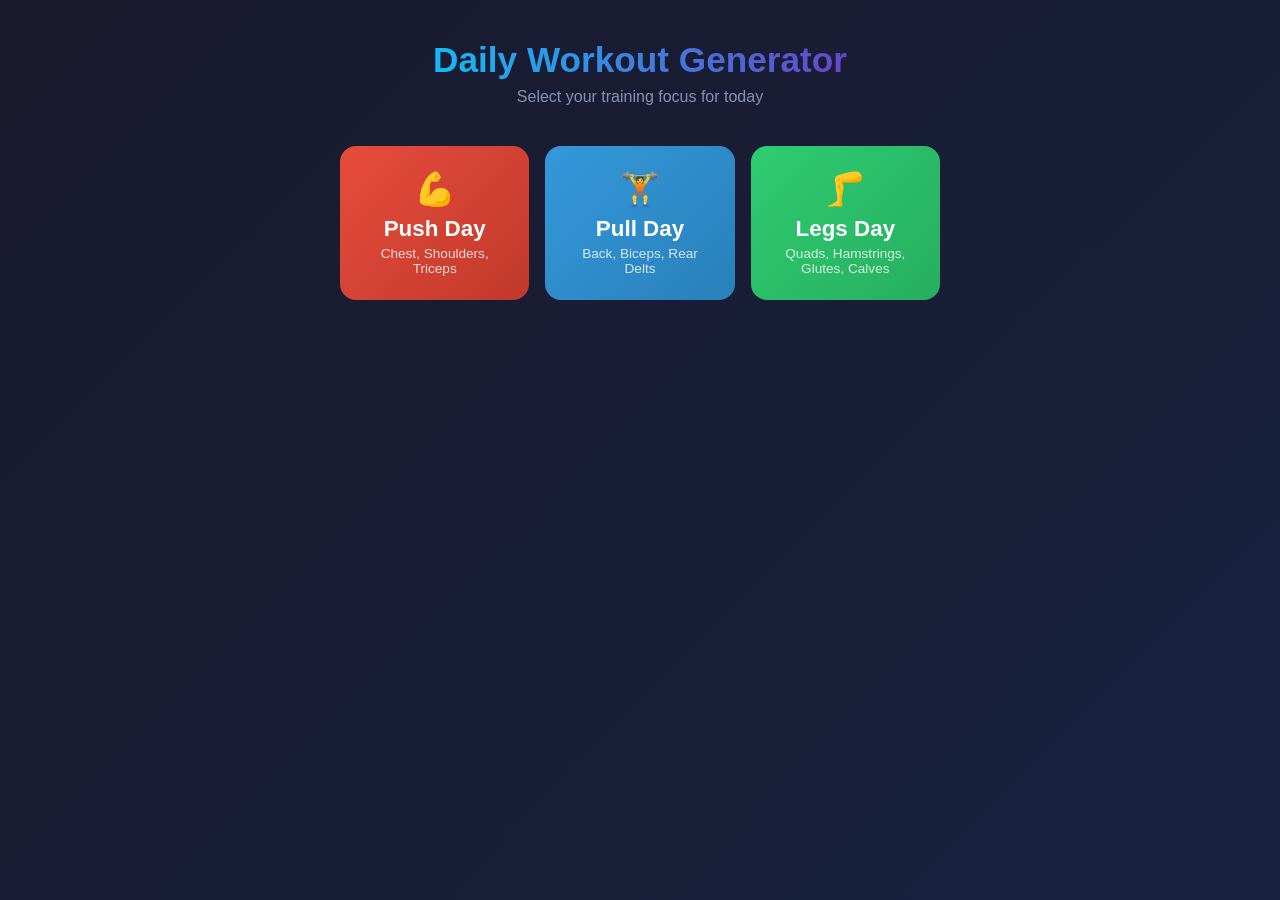
<file: index.html>
<!DOCTYPE html>
<html lang="en">
<head>
    <meta charset="UTF-8">
    <meta name="viewport" content="width=device-width, initial-scale=1.0">
    <title>Daily Workout Generator</title>
    <link rel="stylesheet" href="styles.css">
</head>
<body>
    <div class="container">
        <header>
            <h1>Daily Workout Generator</h1>
            <p class="subtitle">Select your training focus for today</p>
        </header>

        <div class="button-group">
            <button class="workout-btn push-btn" data-workout="push">
                <span class="btn-icon">💪</span>
                <span class="btn-text">Push Day</span>
                <span class="btn-desc">Chest, Shoulders, Triceps</span>
            </button>
            <button class="workout-btn pull-btn" data-workout="pull">
                <span class="btn-icon">🏋️</span>
                <span class="btn-text">Pull Day</span>
                <span class="btn-desc">Back, Biceps, Rear Delts</span>
            </button>
            <button class="workout-btn legs-btn" data-workout="legs">
                <span class="btn-icon">🦵</span>
                <span class="btn-text">Legs Day</span>
                <span class="btn-desc">Quads, Hamstrings, Glutes, Calves</span>
            </button>
        </div>

        <div id="workout-display" class="workout-display hidden">
            <div class="workout-header">
                <h2 id="workout-title"></h2>
                <button id="regenerate-btn" class="regenerate-btn">🔄 New Workout</button>
            </div>
            <div id="exercise-list" class="exercise-list"></div>
            <div class="workout-footer">
                <p class="tip" id="workout-tip"></p>
            </div>
        </div>
    </div>

    <script src="app.js"></script>
</body>
</html>
</file>
<file: styles.css>
* {
    margin: 0;
    padding: 0;
    box-sizing: border-box;
}

body {
    font-family: -apple-system, BlinkMacSystemFont, 'Segoe UI', Roboto, Oxygen, Ubuntu, sans-serif;
    background: linear-gradient(135deg, #1a1a2e 0%, #16213e 100%);
    min-height: 100vh;
    color: #fff;
    padding: 20px;
}

.container {
    max-width: 600px;
    margin: 0 auto;
}

header {
    text-align: center;
    margin-bottom: 40px;
    padding-top: 20px;
}

h1 {
    font-size: 2.2rem;
    font-weight: 700;
    margin-bottom: 8px;
    background: linear-gradient(90deg, #00d4ff, #7b2cbf);
    -webkit-background-clip: text;
    -webkit-text-fill-color: transparent;
    background-clip: text;
}

.subtitle {
    color: #8892b0;
    font-size: 1rem;
}

.button-group {
    display: flex;
    flex-direction: column;
    gap: 16px;
    margin-bottom: 30px;
}

.workout-btn {
    display: flex;
    flex-direction: column;
    align-items: center;
    padding: 24px;
    border: none;
    border-radius: 16px;
    cursor: pointer;
    transition: all 0.3s ease;
    position: relative;
    overflow: hidden;
}

.workout-btn::before {
    content: '';
    position: absolute;
    top: 0;
    left: 0;
    right: 0;
    bottom: 0;
    opacity: 0;
    transition: opacity 0.3s ease;
}

.workout-btn:hover {
    transform: translateY(-4px);
    box-shadow: 0 10px 40px rgba(0, 0, 0, 0.3);
}

.workout-btn:hover::before {
    opacity: 1;
}

.push-btn {
    background: linear-gradient(135deg, #e74c3c 0%, #c0392b 100%);
}

.push-btn:hover {
    box-shadow: 0 10px 40px rgba(231, 76, 60, 0.4);
}

.pull-btn {
    background: linear-gradient(135deg, #3498db 0%, #2980b9 100%);
}

.pull-btn:hover {
    box-shadow: 0 10px 40px rgba(52, 152, 219, 0.4);
}

.legs-btn {
    background: linear-gradient(135deg, #2ecc71 0%, #27ae60 100%);
}

.legs-btn:hover {
    box-shadow: 0 10px 40px rgba(46, 204, 113, 0.4);
}

.btn-icon {
    font-size: 2rem;
    margin-bottom: 8px;
}

.btn-text {
    font-size: 1.4rem;
    font-weight: 700;
    color: #fff;
    margin-bottom: 4px;
}

.btn-desc {
    font-size: 0.85rem;
    color: rgba(255, 255, 255, 0.8);
}

.workout-display {
    background: rgba(255, 255, 255, 0.05);
    border-radius: 20px;
    padding: 24px;
    backdrop-filter: blur(10px);
    border: 1px solid rgba(255, 255, 255, 0.1);
    animation: slideUp 0.4s ease;
}

.workout-display.hidden {
    display: none;
}

@keyframes slideUp {
    from {
        opacity: 0;
        transform: translateY(20px);
    }
    to {
        opacity: 1;
        transform: translateY(0);
    }
}

.workout-header {
    display: flex;
    justify-content: space-between;
    align-items: center;
    margin-bottom: 24px;
    padding-bottom: 16px;
    border-bottom: 1px solid rgba(255, 255, 255, 0.1);
}

.workout-header h2 {
    font-size: 1.5rem;
    font-weight: 600;
}

.regenerate-btn {
    background: rgba(255, 255, 255, 0.1);
    border: 1px solid rgba(255, 255, 255, 0.2);
    color: #fff;
    padding: 10px 16px;
    border-radius: 8px;
    cursor: pointer;
    font-size: 0.9rem;
    transition: all 0.2s ease;
}

.regenerate-btn:hover {
    background: rgba(255, 255, 255, 0.2);
}

.exercise-list {
    display: flex;
    flex-direction: column;
    gap: 12px;
}

.exercise-item {
    display: flex;
    justify-content: space-between;
    align-items: center;
    padding: 16px;
    background: rgba(255, 255, 255, 0.05);
    border-radius: 12px;
    transition: all 0.2s ease;
}

.exercise-item:hover {
    background: rgba(255, 255, 255, 0.08);
}

.exercise-info {
    display: flex;
    flex-direction: column;
    gap: 4px;
}

.exercise-name {
    font-weight: 600;
    font-size: 1.05rem;
}

.exercise-muscle {
    font-size: 0.8rem;
    color: #8892b0;
}

.exercise-sets {
    text-align: right;
}

.sets-number {
    font-size: 1.1rem;
    font-weight: 700;
    color: #00d4ff;
}

.sets-label {
    font-size: 0.75rem;
    color: #8892b0;
    display: block;
}

.workout-footer {
    margin-top: 24px;
    padding-top: 16px;
    border-top: 1px solid rgba(255, 255, 255, 0.1);
}

.tip {
    font-size: 0.9rem;
    color: #8892b0;
    font-style: italic;
    text-align: center;
}

/* Active state for buttons */
.workout-btn.active {
    transform: scale(0.98);
    opacity: 0.9;
}

/* Responsive */
@media (min-width: 768px) {
    .button-group {
        flex-direction: row;
    }

    .workout-btn {
        flex: 1;
    }
}
</file>
